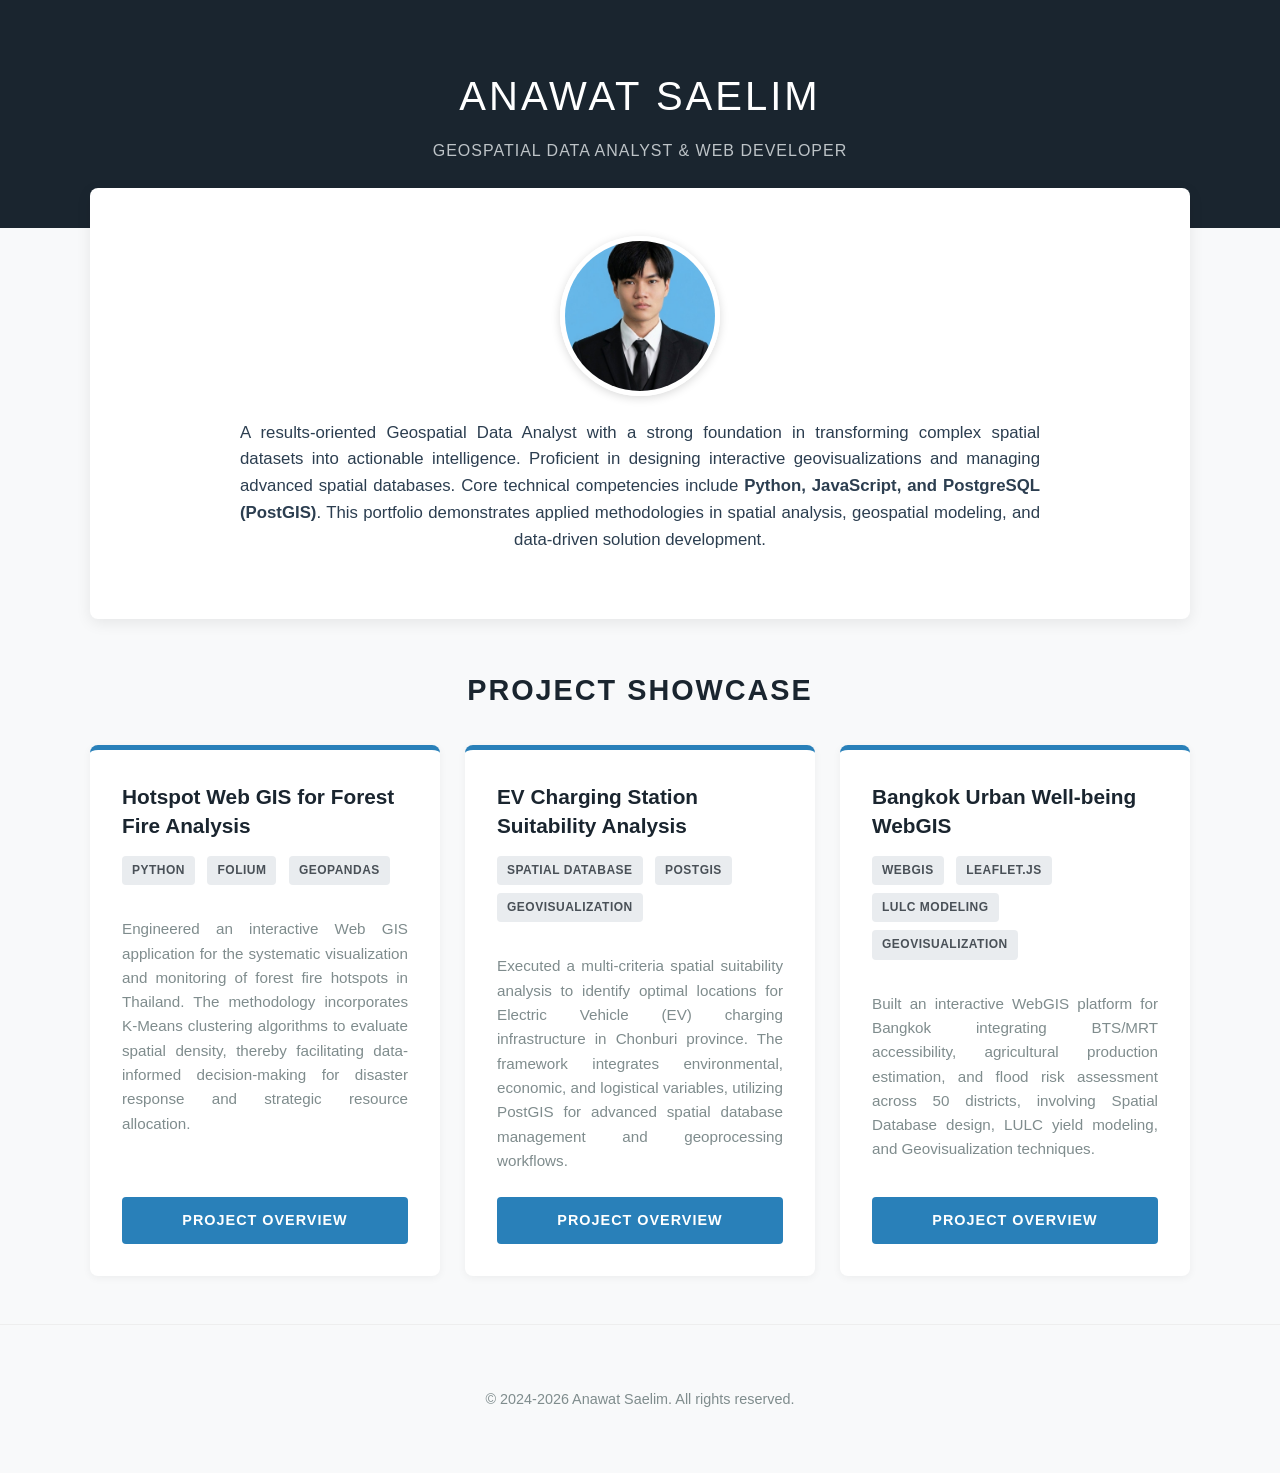
<file: index.html>
<!DOCTYPE html>
<html lang="en">
<head>
    <meta charset="UTF-8">
    <meta name="viewport" content="width=device-width, initial-scale=1.0">
    <title>Portfolio - Anawat Saelim</title>
    <style>
        :root {
            --primary-dark: #1a252f;
            --primary-blue: #2980b9;
            --secondary-blue: #3498db;
            --bg-color: #f8f9fa;
            --text-main: #2c3e50;
            --text-muted: #7f8c8d;
            --card-bg: #ffffff;
            --border-color: #e1e8ed;
        }

        body {
            font-family: 'Helvetica Neue', Helvetica, Arial, sans-serif;
            background-color: var(--bg-color);
            color: var(--text-main);
            margin: 0;
            padding: 0;
            line-height: 1.6;
        }

        header {
            background-color: var(--primary-dark);
            color: white;
            text-align: center;
            padding: 4rem 1rem;
        }

        header h1 {
            margin: 0;
            font-size: 2.5rem;
            text-transform: uppercase;
            letter-spacing: 3px;
            font-weight: 300;
        }

        header p {
            margin: 10px 0 0;
            font-size: 1rem;
            color: #bdc3c7;
            text-transform: uppercase;
            letter-spacing: 1px;
        }

        .container {
            max-width: 1100px;
            margin: -40px auto 3rem;
            padding: 0 2rem;
        }

        .profile-section {
            background: var(--card-bg);
            padding: 3rem;
            border-radius: 8px;
            box-shadow: 0 4px 15px rgba(0,0,0,0.08);
            text-align: center;
            margin-bottom: 3rem;
        }

        /* --- ปรับแต่งรูปโปรไฟล์ (ซูมเข้านิดหน่อย) --- */
        .profile-img-container {
            width: 150px;
            height: 150px;
            margin: 0 auto 1.5rem;
            border-radius: 50%;
            overflow: hidden; /* บังคับให้รูปที่ซูมไม่ล้นขอบวงกลม */
            border: 5px solid white;
            box-shadow: 0 2px 10px rgba(0,0,0,0.15);
        }

        .profile-img {
            width: 100%;
            height: 100%;
            object-fit: cover;
            object-position: 50% 5%; /* ดันขึ้นเพื่อให้เห็นหน้าถึงอก */
            transform: scale(1.25); /* ซูมรูปเข้าไป 25% */
        }

        .profile-summary {
            max-width: 800px;
            margin: 0 auto;
            color: var(--text-main);
            font-size: 1.05rem;
            text-align: justify;
            text-align-last: center;
        }

        .section-title {
            text-align: center;
            color: var(--primary-dark);
            margin-bottom: 2rem;
            text-transform: uppercase;
            letter-spacing: 2px;
            font-size: 1.8rem;
        }

        .projects-grid {
            display: grid;
            grid-template-columns: repeat(auto-fit, minmax(350px, 1fr));
            gap: 25px;
        }

        .project-card {
            background: var(--card-bg);
            border-radius: 8px;
            padding: 2rem;
            box-shadow: 0 2px 8px rgba(0,0,0,0.05);
            transition: transform 0.3s ease, box-shadow 0.3s ease;
            border-top: 5px solid var(--primary-blue);
            display: flex;
            flex-direction: column;
            justify-content: space-between;
            height: 100%;
            box-sizing: border-box;
        }

        .project-card:hover {
            transform: translateY(-5px);
            box-shadow: 0 8px 20px rgba(0,0,0,0.1);
        }

        .project-card h3 {
            margin-top: 0;
            color: var(--primary-dark);
            font-size: 1.3rem;
            font-weight: 600;
            line-height: 1.4;
            margin-bottom: 1rem;
        }

        .project-description {
            color: var(--text-muted);
            margin-bottom: 1.5rem;
            flex-grow: 1;
            font-size: 0.95rem;
            text-align: justify;
        }

        .tags {
            margin: 0 0 1.5rem;
        }

        .tag {
            background: #e9ecef;
            padding: 5px 10px;
            border-radius: 4px;
            font-size: 0.75rem;
            margin-right: 8px;
            color: #495057;
            display: inline-block;
            margin-bottom: 8px;
            text-transform: uppercase;
            letter-spacing: 0.5px;
            font-weight: bold;
        }

        .btn-container {
            width: 100%;
            margin-top: auto;
        }

        .btn {
            display: block;
            width: 100%; /* กลับมาเป็นเต็มความกว้าง */
            text-align: center;
            padding: 12px 20px;
            background-color: var(--primary-blue);
            color: white;
            text-decoration: none;
            border-radius: 4px;
            font-weight: bold;
            transition: background 0.3s;
            text-transform: uppercase;
            letter-spacing: 1px;
            font-size: 0.9rem;
            border: none;
            box-sizing: border-box;
        }

        .btn:hover {
            background-color: var(--primary-dark);
        }

        footer {
            text-align: center;
            padding: 3rem;
            color: var(--text-muted);
            font-size: 0.9rem;
            border-top: 1px solid #eee;
            margin-top: 2rem;
        }

        @media (max-width: 768px) {
            .projects-grid {
                grid-template-columns: 1fr;
            }
            .container {
                padding: 0 1rem;
            }
        }
    </style>
</head>
<body>

    <header>
        <h1>ANAWAT SAELIM</h1>
        <p>Geospatial Data Analyst & Web Developer</p>
    </header>

    <div class="container">
        
        <div class="profile-section">
            <div class="profile-img-container">
                <img src="profile.jpg" alt="Anawat Saelim Profile Picture" class="profile-img">
            </div>
            <div class="profile-summary">
                <p>
                    A results-oriented Geospatial Data Analyst with a strong foundation in transforming complex spatial datasets into actionable intelligence. Proficient in designing interactive geovisualizations and managing advanced spatial databases. Core technical competencies include <strong>Python, JavaScript, and PostgreSQL (PostGIS)</strong>. This portfolio demonstrates applied methodologies in spatial analysis, geospatial modeling, and data-driven solution development.
                </p>
            </div>
        </div>

        <h2 class="section-title">PROJECT SHOWCASE</h2>
        
        <div class="projects-grid">
            
            <div class="project-card">
                <div>
                    <h3>Hotspot Web GIS for Forest Fire Analysis</h3>
                    <div class="tags">
                        <span class="tag">Python</span>
                        <span class="tag">Folium</span>
                        <span class="tag">GeoPandas</span>
                    </div>
                    <p class="project-description">
                        Engineered an interactive Web GIS application for the systematic visualization and monitoring of forest fire hotspots in Thailand. The methodology incorporates K-Means clustering algorithms to evaluate spatial density, thereby facilitating data-informed decision-making for disaster response and strategic resource allocation.
                    </p>
                </div>
                <div class="btn-container">
                    <a href="Fire_Forest/index.html" class="btn">Project Overview</a>
                </div>
            </div>

            <div class="project-card">
                <div>
                    <h3>EV Charging Station Suitability Analysis</h3>
                    <div class="tags">
                        <span class="tag">Spatial Database</span>
                        <span class="tag">PostGIS</span>
                        <span class="tag">Geovisualization</span>
                    </div>
                    <p class="project-description">
                        Executed a multi-criteria spatial suitability analysis to identify optimal locations for Electric Vehicle (EV) charging infrastructure in Chonburi province. The framework integrates environmental, economic, and logistical variables, utilizing PostGIS for advanced spatial database management and geoprocessing workflows.
                    </p>
                </div>
                <div class="btn-container">
                    <a href="EV_Station/index.html" class="btn">Project Overview</a>
                </div>
            </div>

            <div class="project-card">
                <div>
                    <h3>Bangkok Urban Well-being WebGIS</h3>
                    <div class="tags">
                        <span class="tag">WebGIS</span>
                        <span class="tag">Leaflet.js</span>
                        <span class="tag">LULC Modeling</span>
                        <span class="tag">Geovisualization</span>
                    </div>
                    <p class="project-description">
                        Built an interactive WebGIS platform for Bangkok integrating BTS/MRT accessibility, agricultural production estimation, and flood risk assessment across 50 districts, involving Spatial Database design, LULC yield modeling, and Geovisualization techniques.
                    </p>
                </div>
                <div class="btn-container">
                    <a href="Bangkok_Wellbeing/index.html" class="btn">Project Overview</a>
                </div>
            </div>

        </div>
    </div>

    <footer>
        <p>&copy; 2024-2026 Anawat Saelim. All rights reserved.</p>
    </footer>

</body>
</html>
</file>
